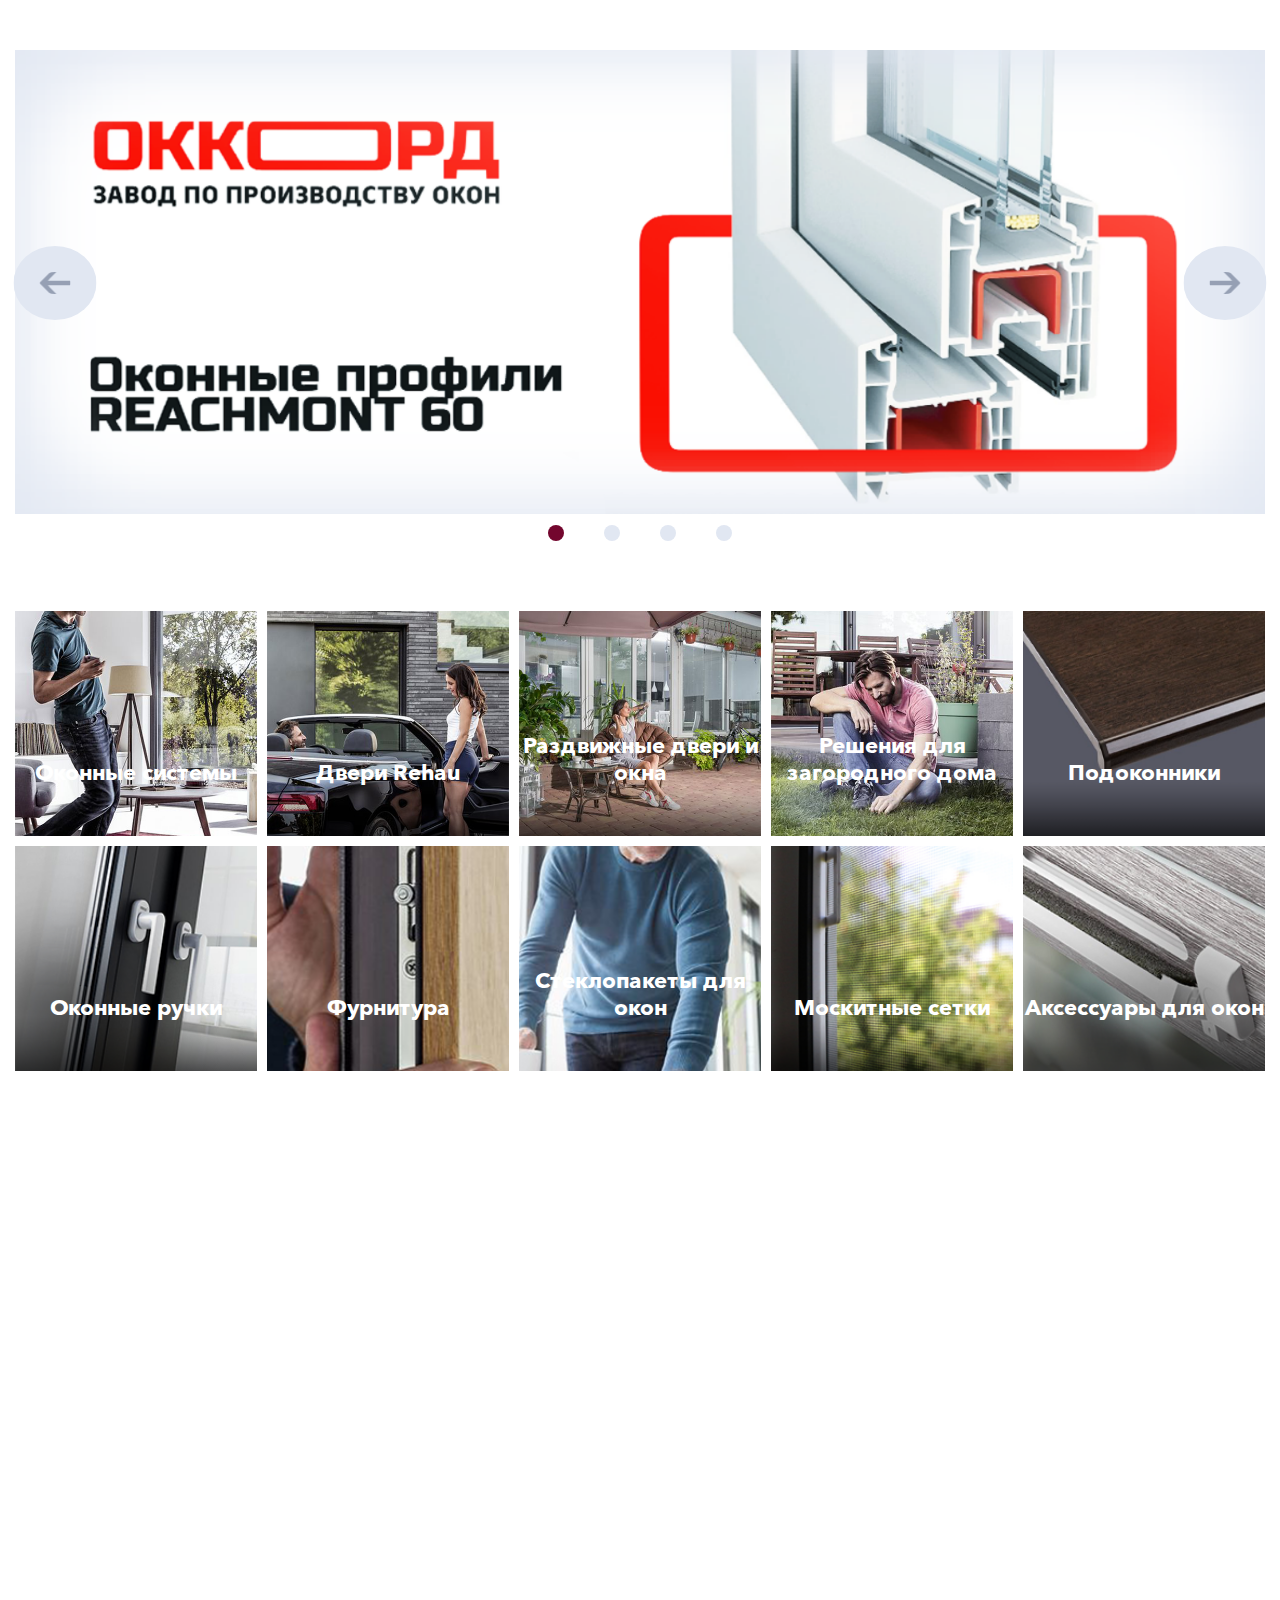
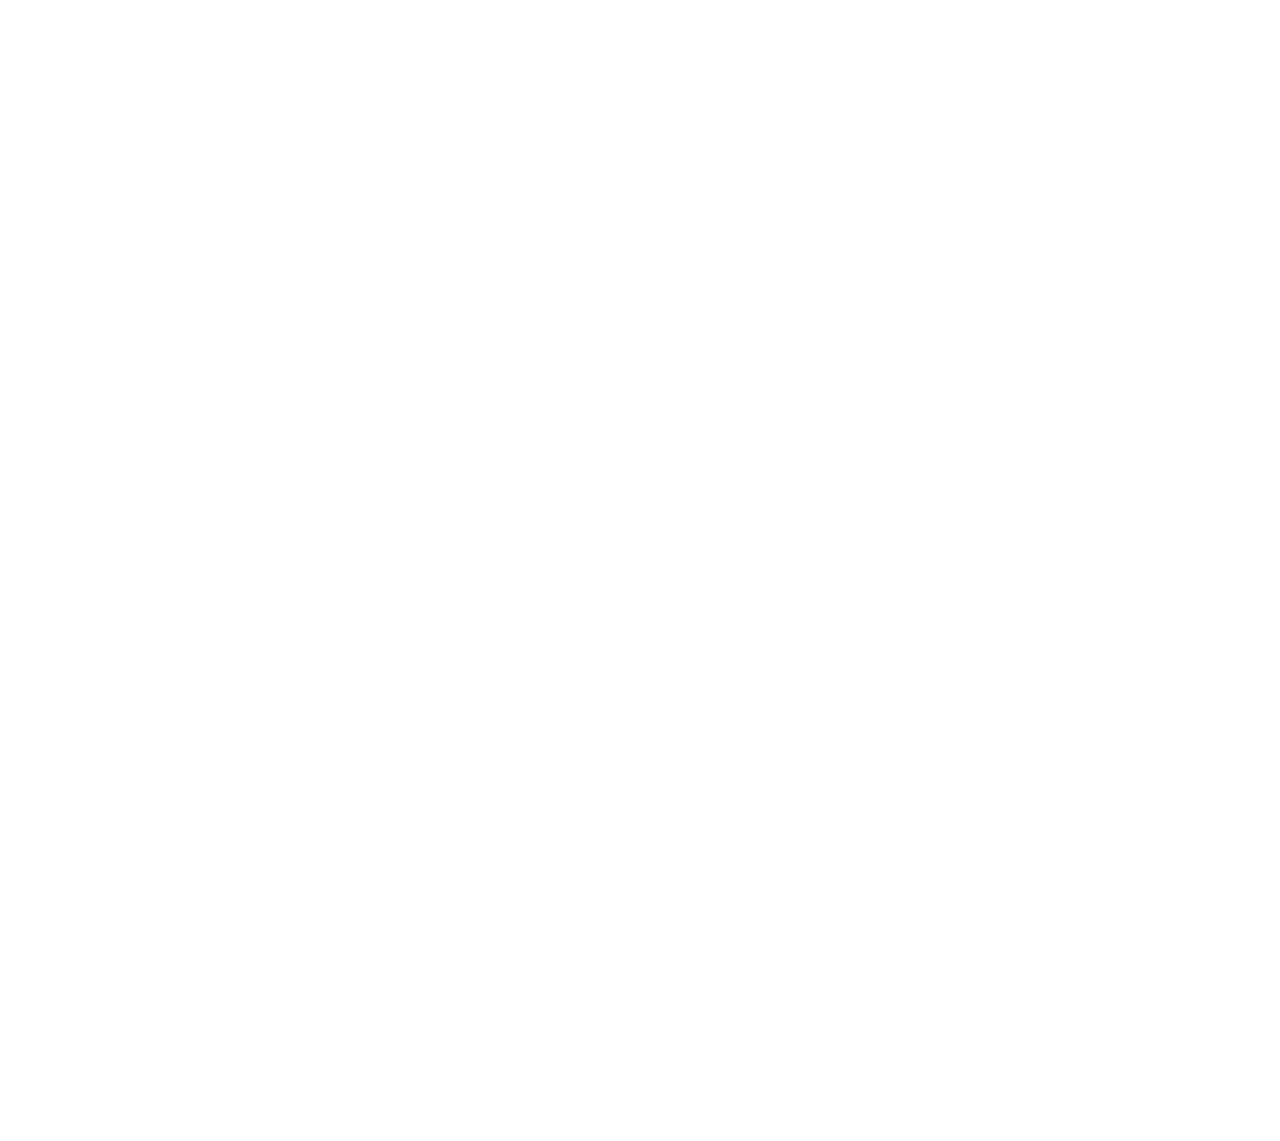
<file: index.html>
<!DOCTYPE html>
<html lang="en">

<head>
  <meta charset="UTF-8">
  <meta name="viewport" content="width=device-width, initial-scale=1.0">
  <title>Occord</title>
  <link rel="stylesheet" href="css/slick.css">
  <link rel="stylesheet" href="css/style.css">
</head>

<body>
  <div class="wrapper">
    <!-- <header class="header">
      <div class="header__body">
        <div class="header__favorite favorite">
          <div class="favorite__body">
            <ul class="favorite__list">
              <li class="favorite__item">
                <a href="" class="favorite__link">
                  Избранное
                </a>
              </li>
              <li class="favorite__item">
                <a href="" class="favorite__link">
                  Сравнение
                </a>
              </li>
              <li class="favorite__item">
                <a href="" class="favorite__link">
                  Кабинет дилера
                </a>
              </li>
            </ul>
          </div>
        </div>

        <div class="header__main main-header">
          <div class="container">
            <div class="main-header__body">
              <div class="main-header__logo">
                <img src="images/logo.png" alt="">
              </div>
              <div class="main-header__rehau">
                <img src="images/rehau.png" alt="">
              </div>
              <div class="main-header__slogan">
                <span>
                  Всегда выгодно<br />
                  и удобно
                </span>
              </div>
              <div class="main-header__button button-calc button">
                <a href="" class="button-calc__link">
                  Оконный калькулятор
                </a>
              </div>
              <div class="main-header__contacts contacts">
                <div class="contacts__phone">
                  <img src="images/telephone.png" alt="">
                </div>
                <div class="contacts__whatsup">
                  <img src="images/whatsup.png" alt="">
                </div>
                <div class="contacts__envelope">
                  <img src="images/envelope.png" alt="">
                </div>
              </div>
              <div class="main-header__cart button">
                <img src="images/cart.png" alt="">
              </div>
            </div>
          </div>
        </div>

        <nav class="header__menu menu">
          <div class="menu__body">
            <div class="menu__burger">
              <span></span>
            </div>
            <ul class="menu__list">
              <li class="menu__list-item menu__list-item_active">
                <a href="" class="menu__list-link menu__list-link_active">
                  Наш каталог
                </a>
              </li>
              <li class="menu__list-item">
                <a href="" class="menu__list-link">
                  О компании
                </a>
              </li>
              <li class="menu__list-item">
                <a href="" class="menu__list-link">
                  Новости и акции
                </a>
              </li>
              <li class="menu__list-item">
                <a href="" class="menu__list-link">
                  Дилерам
                </a>
              </li>
              <li class="menu__list-item">
                <a href="" class="menu__list-link">
                  Доставка и оплата
                </a>
              </li>
              <li class="menu__list-item">
                <a href="" class="menu__list-link">
                  Контакты
                </a>
              </li>
            </ul>
          </div>
        </nav>
        <div class="delivery">
          <div class="delivery__body">
            <div class="delivery__item"></div>
            <div class="delivery__item"></div>
            <div class="delivery__item"></div>
            <div class="delivery__item"></div>
          </div>
        </div>
      </div>
    </header> -->

    <section class="np-first-sec">
      <div class="np-first-sec__body">

        <div class="np-first-sec__slider">
          <div class="np-first-sec__slider-body">
            <div class="np-first-sec-slider__item">
              <img src="images/slider__img.png" alt="">
            </div>
            <div class="np-first-sec-slider__item">
              <img src="images/slider__img.png" alt="">
            </div>
            <div class="np-first-sec-slider__item">
              <img src="images/slider__img.png" alt="">
            </div>
            <div class="np-first-sec-slider__item">
              <img src="images/slider__img.png" alt="">
            </div>
          </div>
        </div>
      </div>
    </section>

    <section class="np-second-sec">
      <div class="np-second-sec__body">
        <div class="np-second-sec__gallery">
          <div class="np-second-sec__item np-second-sec__item-1">
            <a href="" class="np-second-sec__link">
              <img src="images/gi1.png" alt="">
            </a>
            <span>Оконные системы</span>
          </div>
          <div class="np-second-sec__item np-second-sec__item-2">
            <a href="" class="np-second-sec__link">
              <img src="images/gi2.png" alt="">
            </a>
            <span>Двери Rehau</span>
          </div>
          <div class="np-second-sec__item np-second-sec__item-3">
            <a href="" class="np-second-sec__link">
              <img src="images/gi3.png" alt="">
            </a>
            <span>Раздвижные двери и окна</span>
          </div>
          <div class="np-second-sec__item np-second-sec__item-4">
            <a href="" class="np-second-sec__link">
              <img src="images/gi4.png" alt="">
            </a>
            <span>Решения для загородного дома</span>
          </div>
          <div class="np-second-sec__item np-second-sec__item-5">
            <a href="" class="np-second-sec__link">
              <img src="images/gi5.png" alt="">
            </a>
            <span>Подоконники</span>
          </div>
          <div class="np-second-sec__item np-second-sec__item-6">
            <a href="" class="np-second-sec__link">
              <img src="images/gi6.png" alt="">
            </a>
            <span>Оконные ручки</span>
          </div>
          <div class="np-second-sec__item np-second-sec__item-7">
            <a href="" class="np-second-sec__link">
              <img src="images/gi7.png" alt="">
            </a>
            <span>Фурнитура</span>
          </div>
          <div class="np-second-sec__item np-second-sec__item-8">
            <a href="" class="np-second-sec__link">
              <img src="images/gi8.png" alt="">
            </a>
            <span>Стеклопакеты
              для окон</span>
          </div>
          <div class="np-second-sec__item np-second-sec__item-9">
            <a href="" class="np-second-sec__link">
              <img src="images/gi9.png" alt="">
            </a>
            <span>Москитные
              сетки</span>
          </div>
          <div class="np-second-sec__item np-second-sec__item-10">
            <a href="" class="np-second-sec__link">
              <img src="images/gi10.png" alt="">
            </a>
            <span>Аксессуары
              для окон</span>
          </div>
        </div>
      </div>
    </section> 
    <br>
    <br>
    <br>
    <br>
    <br>
    <br>
    <br>
    <br>
    <br>
    <br>
    <br>
    <br>
    <br>
    <br>
    <br>
    <br>
    <br>
    <br>
    <br>
    <br>
    <br>
    <br>
    <br>
    <br>
    <br>
    <br>
    <br>
    <br>
    <br>
    <br>
    <br>
    <br>
    <br>
    <br>
    <br>
    <br>
    <br>
    <br>
    <br>
    <br>
    <br>
    <br>
    <br>
    <br>
    <br>
    <br>
    <br>
    <br>
    <br>
    <br>

  </div>
  <script src="https://code.jquery.com/jquery-3.5.1.min.js"></script>
  <script src="js/slick.min.js"></script>
  <script src="js/np_main.js"></script>
</body>

</html>
</file>
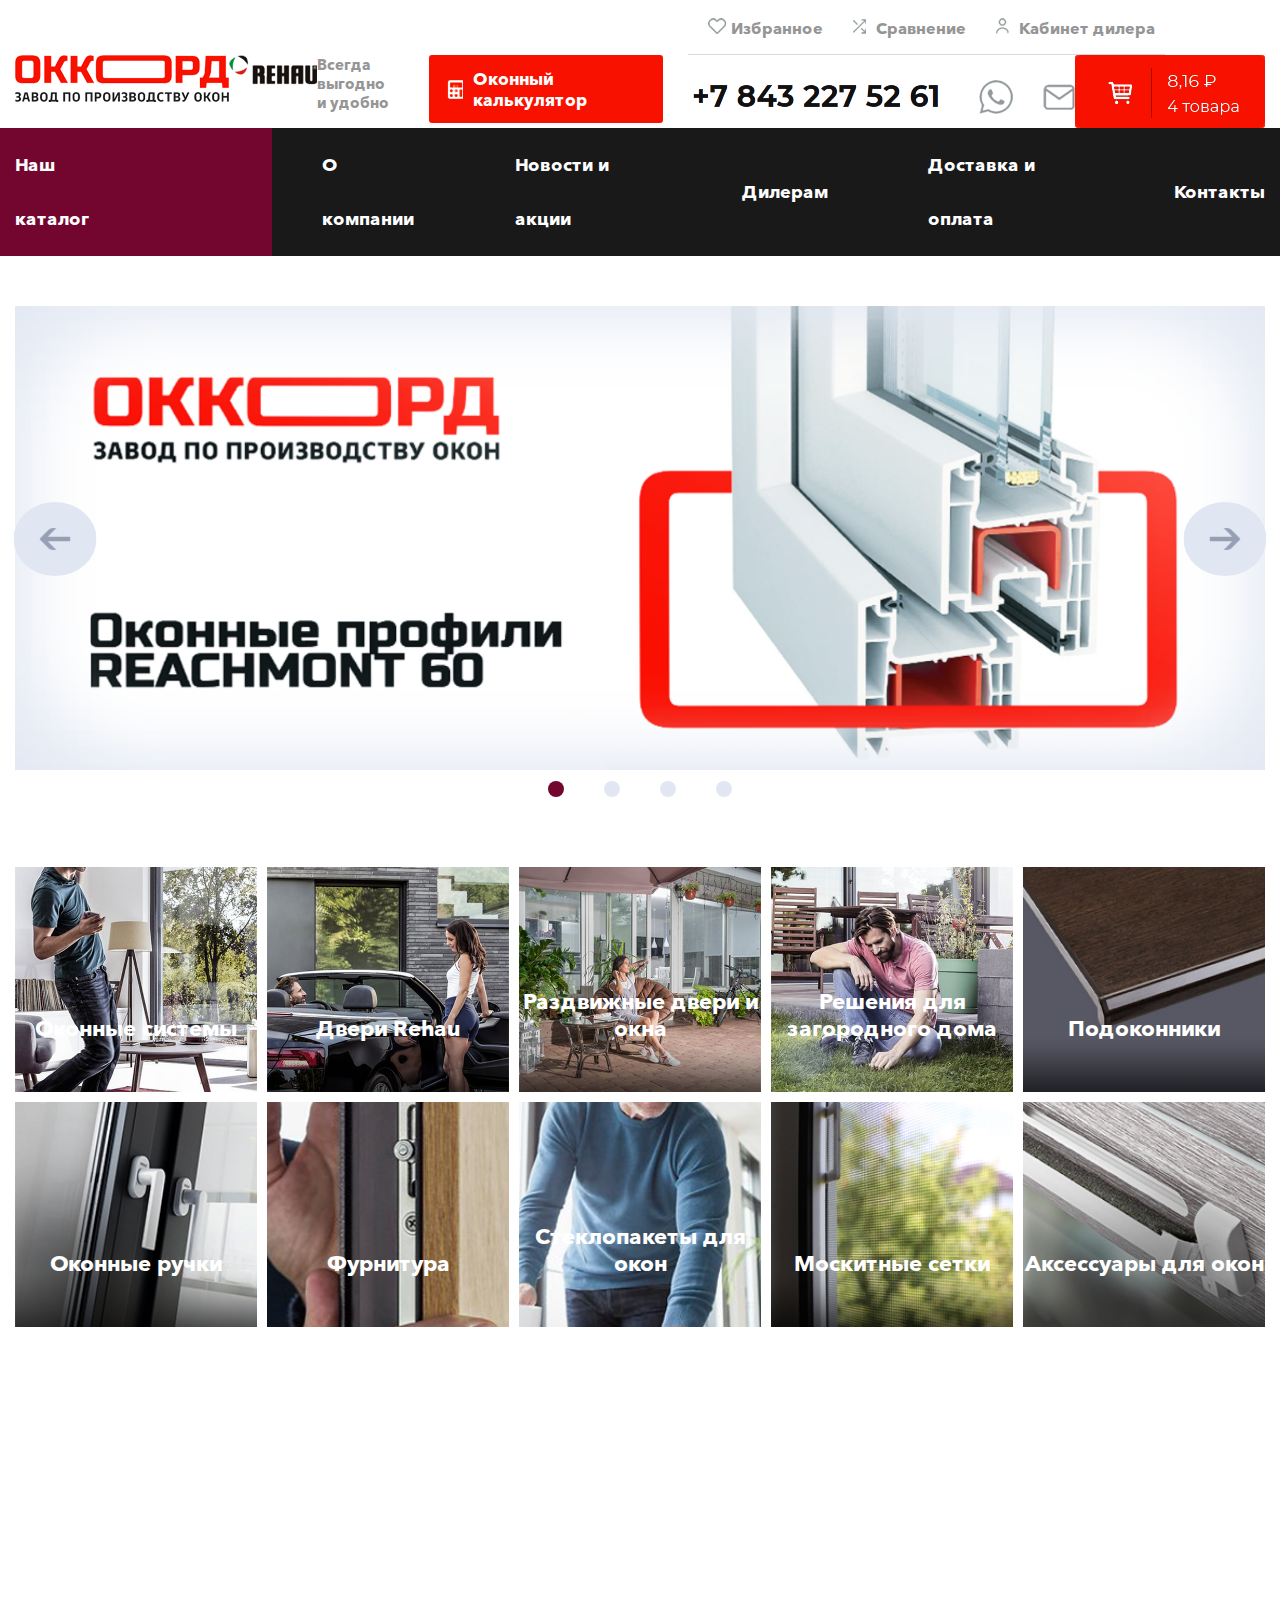
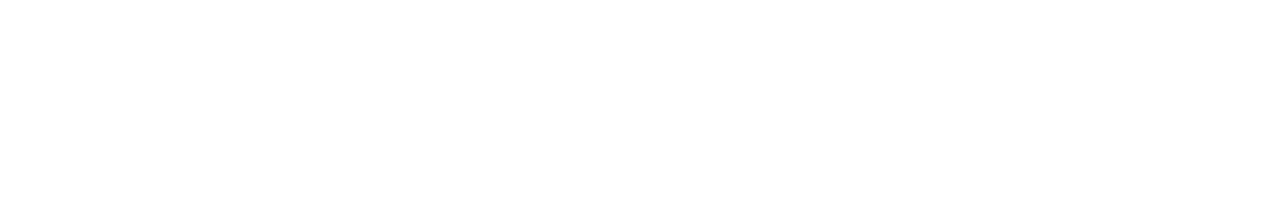
<file: newpage.html>
<!DOCTYPE html>
<html lang="en">

<head>
  <meta charset="UTF-8">
  <meta name="viewport" content="width=device-width, initial-scale=1.0">
  <title>Occord</title>
  <link rel="stylesheet" href="css/slick.css">
  <link rel="stylesheet" href="css/style.css">
</head>

<body>
  <div class="wrapper">
    <header class="header">
      <div class="header__body">
        <div class="header__favorite favorite">
          <div class="favorite__body">
            <ul class="favorite__list">
              <li class="favorite__item">
                <a href="" class="favorite__link">
                  Избранное
                </a>
              </li>
              <li class="favorite__item">
                <a href="" class="favorite__link">
                  Сравнение
                </a>
              </li>
              <li class="favorite__item">
                <a href="" class="favorite__link">
                  Кабинет дилера
                </a>
              </li>
            </ul>
          </div>
        </div>

        <div class="header__main main-header">
          <div class="container">
            <div class="main-header__body">
              <div class="main-header__logo">
                <img src="images/logo.png" alt="">
              </div>
              <div class="main-header__rehau">
                <img src="images/rehau.png" alt="">
              </div>
              <div class="main-header__slogan">
                <span>
                  Всегда выгодно<br />
                  и удобно
                </span>
              </div>
              <div class="main-header__button button-calc button">
                <a href="" class="button-calc__link">
                  Оконный калькулятор
                </a>
              </div>
              <div class="main-header__contacts contacts">
                <div class="contacts__phone">
                  <img src="images/telephone.png" alt="">
                </div>
                <div class="contacts__whatsup">
                  <img src="images/whatsup.png" alt="">
                </div>
                <div class="contacts__envelope">
                  <img src="images/envelope.png" alt="">
                </div>
              </div>
              <div class="main-header__cart button">
                <img src="images/cart.png" alt="">
              </div>
            </div>
          </div>
        </div>

        <nav class="header__menu menu">
          <div class="menu__body">
            <div class="menu__burger">
              <span></span>
            </div>
            <ul class="menu__list">
              <li class="menu__list-item menu__list-item_active">
                <a href="" class="menu__list-link menu__list-link_active">
                  Наш каталог
                </a>
              </li>
              <li class="menu__list-item">
                <a href="" class="menu__list-link">
                  О компании
                </a>
              </li>
              <li class="menu__list-item">
                <a href="" class="menu__list-link">
                  Новости и акции
                </a>
              </li>
              <li class="menu__list-item">
                <a href="" class="menu__list-link">
                  Дилерам
                </a>
              </li>
              <li class="menu__list-item">
                <a href="" class="menu__list-link">
                  Доставка и оплата
                </a>
              </li>
              <li class="menu__list-item">
                <a href="" class="menu__list-link">
                  Контакты
                </a>
              </li>
            </ul>
          </div>
        </nav>
        <div class="delivery">
          <div class="delivery__body">
            <div class="delivery__item"></div>
            <div class="delivery__item"></div>
            <div class="delivery__item"></div>
            <div class="delivery__item"></div>
          </div>
        </div>
      </div>
    </header>

    <section class="np-first-sec">
      <div class="np-first-sec__body">

        <div class="np-first-sec__slider">
          <div class="np-first-sec__slider-body">
            <div class="np-first-sec-slider__item">
              <img src="images/slider__img.png" alt="">
            </div>
            <div class="np-first-sec-slider__item">
              <img src="images/slider__img.png" alt="">
            </div>
            <div class="np-first-sec-slider__item">
              <img src="images/slider__img.png" alt="">
            </div>
            <div class="np-first-sec-slider__item">
              <img src="images/slider__img.png" alt="">
            </div>
          </div>
        </div>
      </div>
    </section>

    <section class="np-second-sec">
      <div class="np-second-sec__body">
        <div class="np-second-sec__gallery">
          <div class="np-second-sec__item np-second-sec__item-1">
            <a href="" class="np-second-sec__link">
              <img src="images/gi1.png" alt="">
            </a>
            <span>Оконные системы</span>
          </div>
          <div class="np-second-sec__item np-second-sec__item-2">
            <a href="" class="np-second-sec__link">
              <img src="images/gi2.png" alt="">
            </a>
            <span>Двери Rehau</span>
          </div>
          <div class="np-second-sec__item np-second-sec__item-3">
            <a href="" class="np-second-sec__link">
              <img src="images/gi3.png" alt="">
            </a>
            <span>Раздвижные двери и окна</span>
          </div>
          <div class="np-second-sec__item np-second-sec__item-4">
            <a href="" class="np-second-sec__link">
              <img src="images/gi4.png" alt="">
            </a>
            <span>Решения для загородного дома</span>
          </div>
          <div class="np-second-sec__item np-second-sec__item-5">
            <a href="" class="np-second-sec__link">
              <img src="images/gi5.png" alt="">
            </a>
            <span>Подоконники</span>
          </div>
          <div class="np-second-sec__item np-second-sec__item-6">
            <a href="" class="np-second-sec__link">
              <img src="images/gi6.png" alt="">
            </a>
            <span>Оконные ручки</span>
          </div>
          <div class="np-second-sec__item np-second-sec__item-7">
            <a href="" class="np-second-sec__link">
              <img src="images/gi7.png" alt="">
            </a>
            <span>Фурнитура</span>
          </div>
          <div class="np-second-sec__item np-second-sec__item-8">
            <a href="" class="np-second-sec__link">
              <img src="images/gi8.png" alt="">
            </a>
            <span>Стеклопакеты
              для окон</span>
          </div>
          <div class="np-second-sec__item np-second-sec__item-9">
            <a href="" class="np-second-sec__link">
              <img src="images/gi9.png" alt="">
            </a>
            <span>Москитные
              сетки</span>
          </div>
          <div class="np-second-sec__item np-second-sec__item-10">
            <a href="" class="np-second-sec__link">
              <img src="images/gi10.png" alt="">
            </a>
            <span>Аксессуары
              для окон</span>
          </div>
        </div>
      </div>
    </section>

  </div>
  <script src="https://code.jquery.com/jquery-3.5.1.min.js"></script>
  <script src="js/slick.min.js"></script>
  <script src="js/np_main.js"></script>
</body>

</html>
</file>
<file: css/style.css>
@font-face {
  font-family: "Avenir Next Cyr";
  src: url("../fonts/AvenirNextCyr-Bold.eot");
  src: local("../fonts/Avenir Next Cyr Bold"), local("../fonts/AvenirNextCyr-Bold"), url("../fonts/AvenirNextCyr-Bold.eot?#iefix") format("embedded-opentype"), url("../fonts/AvenirNextCyr-Bold.woff") format("woff"), url("../fonts/AvenirNextCyr-Bold.ttf") format("truetype");
  font-weight: bold;
  font-style: normal;
}

* {
  padding: 0;
  margin: 0;
  border: 0;
}

*,
*:before,
*:after {
  -webkit-box-sizing: border-box;
  box-sizing: border-box;
}

:focus,
:active {
  outline: none;
}

a:focus,
a:active {
  outline: none;
}

nav,
footer,
header,
aside,
section {
  display: block;
}

html,
body {
  height: 100%;
  width: 100%;
}

body {
  font-family: "Avenir Next Cyr";
  line-height: 1;
  font-size: 14px;
  -ms-text-size-adjust: 100%;
  -moz-text-size-adjust: 100%;
  -webkit-text-size-adjust: 100%;
}

input,
button,
textarea {
  font-family: "Avenir Next Cyr";
}

input::-ms-clear {
  display: none;
}

button {
  cursor: pointer;
}

button::-moz-focus-inner {
  padding: 0;
  border: 0;
}

a,
a:visited {
  text-decoration: none;
}

a:hover {
  text-decoration: none;
}

ul li {
  list-style: none;
}

img {
  vertical-align: top;
}

h1,
h2,
h3,
h4,
h5,
h6 {
  font-size: inherit;
  font-weight: inherit;
}

body {
  font-family: "Avenir Next Cyr";
  color: #000000;
  font-size: 20px;
  font-weight: bold;
  font-style: normal;
  letter-spacing: normal;
  line-height: normal;
  text-align: left;
}

.wrapper {
  width: 100%;
  min-height: 100%;
}

.container {
  max-width: 1530px;
  margin: 0 auto;
  padding: 0 15px;
}

.header {
  width: 100%;
  height: 100%;
}

.favorite {
  width: 100%;
}

.favorite__body {
  max-width: 1060px;
  margin: 0 auto;
  padding: 15px 15px 0 15px;
  display: -webkit-box;
  display: -ms-flexbox;
  display: flex;
  -webkit-box-align: center;
      -ms-flex-align: center;
          align-items: center;
  -webkit-box-pack: end;
      -ms-flex-pack: end;
          justify-content: flex-end;
}

.favorite__list {
  display: -webkit-box;
  display: -ms-flexbox;
  display: flex;
  margin-left: -20px;
  margin-right: -10px;
  padding-bottom: 15px;
  border-bottom: 1px solid #d9d9d9;
}

.favorite__item {
  padding: 0 10px 0 20px;
}

.favorite__link {
  color: #969595;
  font-size: 16px;
}

.favorite__item:nth-child(1n)::before {
  content: "";
  display: inline-block;
  background: url(../images/heart.png) left center no-repeat;
  width: 18px;
  height: 16px;
}

.favorite__item:nth-child(2n)::before {
  content: "";
  display: inline-block;
  background: url(../images/arrows.png) left center no-repeat;
  width: 18px;
  height: 16px;
}

.favorite__item:nth-child(3n)::before {
  content: "";
  display: inline-block;
  background: url(../images/human.png) left center no-repeat;
  width: 18px;
  height: 16px;
}

.main-header__body {
  display: -webkit-box;
  display: -ms-flexbox;
  display: flex;
  -webkit-box-align: start;
      -ms-flex-align: start;
          align-items: flex-start;
  -webkit-box-pack: justify;
      -ms-flex-pack: justify;
          justify-content: space-between;
}

.main-header__rehau {
  display: -webkit-box;
  display: -ms-flexbox;
  display: flex;
}

.main-header__slogan {
  color: #969595;
  font-size: 15px;
  text-align: left;
}

.main-header__cart {
  background-color: #fff;
}

.button {
  background-color: #f91100;
  border-radius: 3px;
}

.button-calc {
  padding: 13px 15px 13px 8px;
  margin-right: 30px;
}

.button-calc__link {
  display: -webkit-box;
  display: -ms-flexbox;
  display: flex;
  -webkit-box-align: center;
      -ms-flex-align: center;
          align-items: center;
  color: #ffffff;
  font-size: 17px;
  text-align: left;
  padding-left: 10px;
}

.button-calc__link::before {
  content: "";
  display: inline-block;
  width: 18px;
  height: 19px;
  background: url(../images/calc.png);
  margin-right: 10px;
}

.contacts {
  display: -webkit-box;
  display: -ms-flexbox;
  display: flex;
  -webkit-box-align: center;
      -ms-flex-align: center;
          align-items: center;
  -webkit-box-pack: justify;
      -ms-flex-pack: justify;
          justify-content: space-between;
  padding-top: 25px;
}

.contacts__phone {
  margin-right: 40px;
}

.contacts__whatsup {
  margin-right: 30px;
}

.menu {
  background-color: rgba(0, 0, 0, 0.9);
}

.menu__body {
  max-width: 1530px;
  margin: 0 auto;
  padding: 0px 15px;
  height: 100%;
}

.menu__list {
  display: -webkit-box;
  display: -ms-flexbox;
  display: flex;
  -webkit-box-align: center;
      -ms-flex-align: center;
          align-items: center;
  margin: 0 -50px;
  height: 100%;
}

.menu__list-item {
  padding: 10px 50px;
}

.menu__list-item_active {
  background-color: #73062e;
  padding-right: 160px;
  padding-left: 50px;
}

.menu__list-link {
  color: #ffffff;
  font-size: 18px;
  line-height: 54px;
  text-align: left;
}

.np-first-sec {
  margin-top: 50px;
  margin-bottom: 70px;
}

.np-first-sec__body {
  max-width: 1530px;
  margin: 0 auto;
  padding: 0 15px;
}

.np-first-sec__slider {
  position: relative;
}

.np_btn {
  background-color: #e1e7f2;
  border-radius: 50%;
  padding: 26px;
  position: absolute;
  z-index: 3;
  top: 40%;
  -webkit-transform: translateY(-50%);
          transform: translateY(-50%);
}

.np_btn-prev {
  left: 40px;
  -webkit-transform: translateX(-50%);
          transform: translateX(-50%);
}

.np_btn-next {
  right: 40px;
  -webkit-transform: translateX(50%);
          transform: translateX(50%);
}

.np-first-sec__body .slick-dots {
  display: -webkit-box;
  display: -ms-flexbox;
  display: flex;
  -webkit-box-pack: center;
      -ms-flex-pack: center;
          justify-content: center;
  -webkit-box-align: center;
      -ms-flex-align: center;
          align-items: center;
}

.np-first-sec__body .slick-dots li {
  list-style: none;
  margin: 0 20px;
}

.np-first-sec__body .slick-dots button {
  font-size: 0;
  height: 16px;
  width: 16px;
  background-color: #e1e7f2;
  border-radius: 50%;
}

.np-first-sec__body .slick-dots li.slick-active button {
  background-color: #73062e;
}

@media (max-width: 1670px) {
  .np-first-sec__body {
    max-width: none;
  }
  .np-first-sec-slider__item img {
    -o-object-fit: cover;
       object-fit: cover;
    width: 100%;
    height: 100%;
  }
}

@media (max-width: 768px) {
  .np_btn {
    display: none;
  }
}

.np-second-sec__gallery {
  display: -ms-grid;
  display: grid;
  -ms-grid-rows: (minmax(auto, 225px))[4];
  -ms-grid-columns: (minmax(auto, 225px))[8];
      grid-template: repeat(4, minmax(auto, 225px))/repeat(8, minmax(auto, 225px));
  grid-gap: 10px 10px;
}

.np-second-sec__item {
  position: relative;
}

.np-second-sec__item img {
  position: absolute;
  top: 0;
  left: 0;
  width: 100%;
  height: 100%;
  -o-object-fit: cover;
     object-fit: cover;
}

.np-second-sec__item span {
  position: absolute;
  bottom: 50px;
  left: 50%;
  -webkit-transform: translateX(-50%);
          transform: translateX(-50%);
  color: #ffffff;
  font-size: 22px;
  text-align: center;
  width: 100%;
}

.np-second-sec__item-1 {
  -ms-grid-row: 1;
  -ms-grid-row-span: 4;
  grid-row: 1 / 5;
  -ms-grid-column: 1;
  -ms-grid-column-span: 2;
  grid-column: 1 / 3;
}

.np-second-sec__item-2 {
  -ms-grid-row: 1;
  -ms-grid-row-span: 2;
  grid-row: 1 / 3;
  -ms-grid-column: 3;
  -ms-grid-column-span: 2;
  grid-column: 3 / 5;
}

.np-second-sec__item-3 {
  -ms-grid-row: 1;
  -ms-grid-row-span: 2;
  grid-row: 1 / 3;
  -ms-grid-column: 5;
  -ms-grid-column-span: 2;
  grid-column: 5 / 7;
}

.np-second-sec__item-4 {
  -ms-grid-row: 1;
  -ms-grid-row-span: 4;
  grid-row: 1 / 5;
  -ms-grid-column: 7;
  -ms-grid-column-span: 2;
  grid-column: 7 / 9;
}

.np-second-sec__item-5 {
  -ms-grid-row: 3;
  -ms-grid-row-span: 1;
  grid-row: 3 / 4;
  -ms-grid-column: 3;
  -ms-grid-column-span: 1;
  grid-column: 3 / 4;
}

.np-second-sec__item-6 {
  -ms-grid-row: 3;
  -ms-grid-row-span: 1;
  grid-row: 3 / 4;
  -ms-grid-column: 4;
  -ms-grid-column-span: 1;
  grid-column: 4 / 5;
}

.np-second-sec__item-7 {
  -ms-grid-row: 3;
  -ms-grid-row-span: 2;
  grid-row: 3 / 5;
  -ms-grid-column: 5;
  -ms-grid-column-span: 1;
  grid-column: 5 / 6;
}

.np-second-sec__item-8 {
  -ms-grid-row: 3;
  -ms-grid-row-span: 2;
  grid-row: 3 / 5;
  -ms-grid-column: 6;
  -ms-grid-column-span: 1;
  grid-column: 6 / 7;
}

.np-second-sec__item-9 {
  -ms-grid-row: 4;
  -ms-grid-row-span: 1;
  grid-row: 4 / 5;
  -ms-grid-column: 3;
  -ms-grid-column-span: 1;
  grid-column: 3 / 4;
}

.np-second-sec__item-10 {
  -ms-grid-row: 4;
  -ms-grid-row-span: 1;
  grid-row: 4 / 5;
  -ms-grid-column: 4;
  -ms-grid-column-span: 1;
  grid-column: 4 / 5;
}

@media (max-width: 1400px) {
  .np-second-sec__body {
    padding: 0 15px;
  }
  .np-second-sec__gallery {
    -ms-grid-columns: (minmax(225px, 1fr))[auto-fit];
        grid-template-columns: repeat(auto-fit, minmax(225px, 1fr));
    -ms-grid-rows: (minmax(400px, 1fr))[auto];
        grid-template-rows: repeat(auto, minmax(400px, 1fr));
  }
  .np-second-sec__item {
    grid-row: auto;
    grid-column: auto;
  }
}

@media (max-width: 768px) {
  .np-second-sec__gallery {
    -ms-grid-columns: (minmax(auto, 1fr))[auto-fit];
        grid-template-columns: repeat(auto-fit, minmax(auto, 1fr));
    -ms-grid-rows: (minmax(225px, 1fr))[10];
        grid-template-rows: repeat(10, minmax(225px, 1fr));
  }
}
</file>
